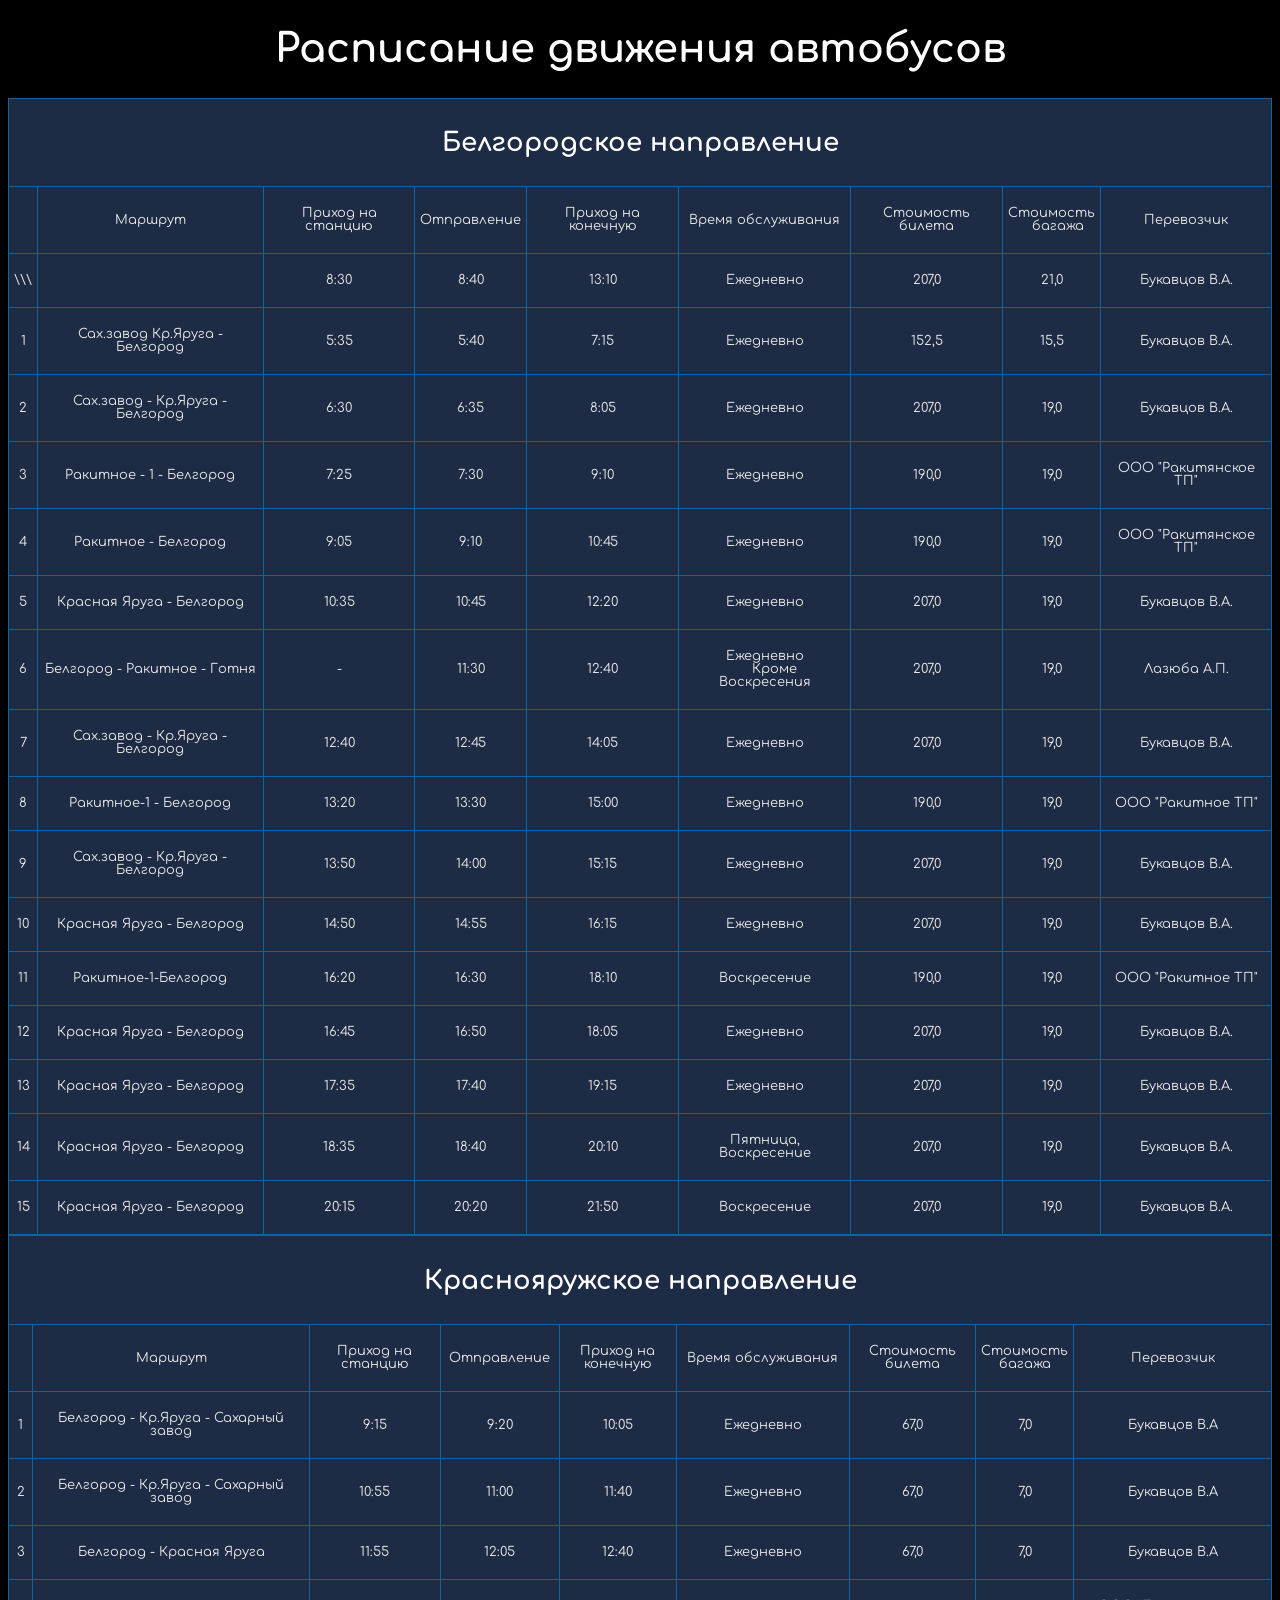
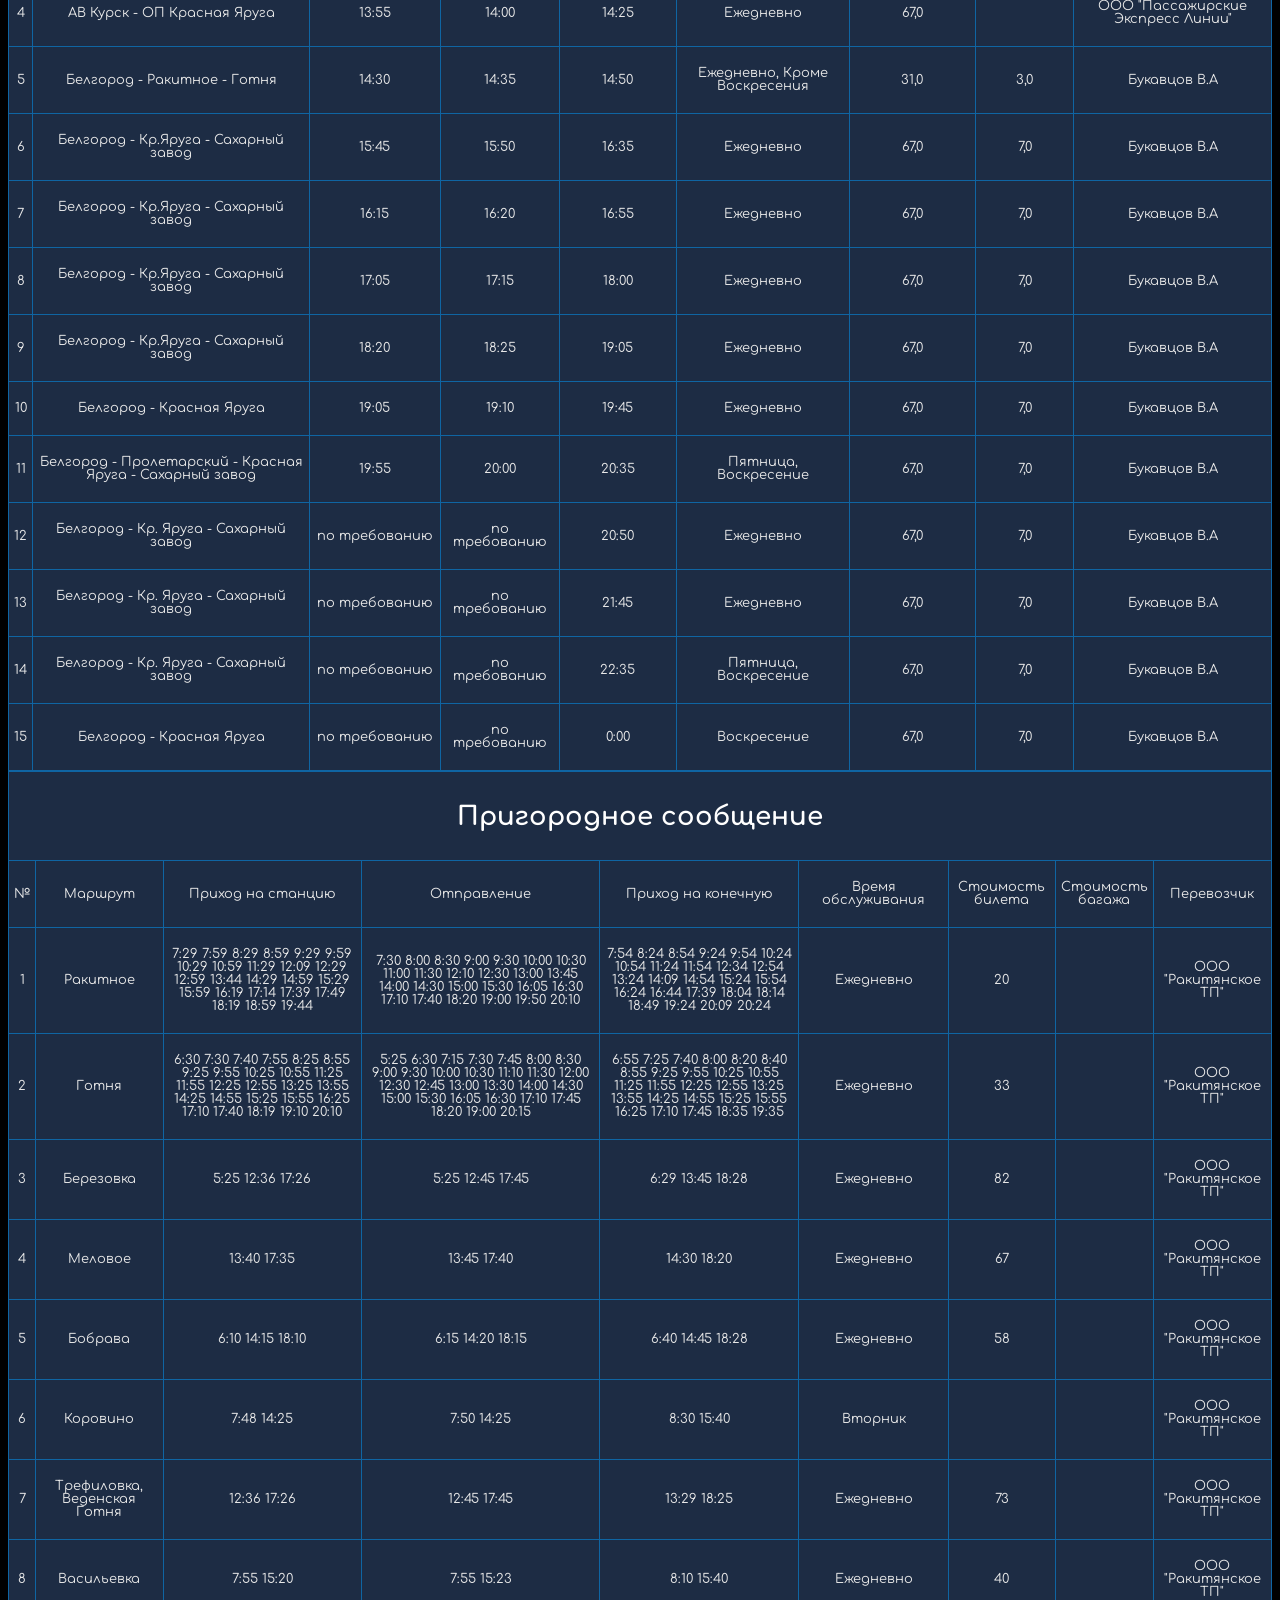
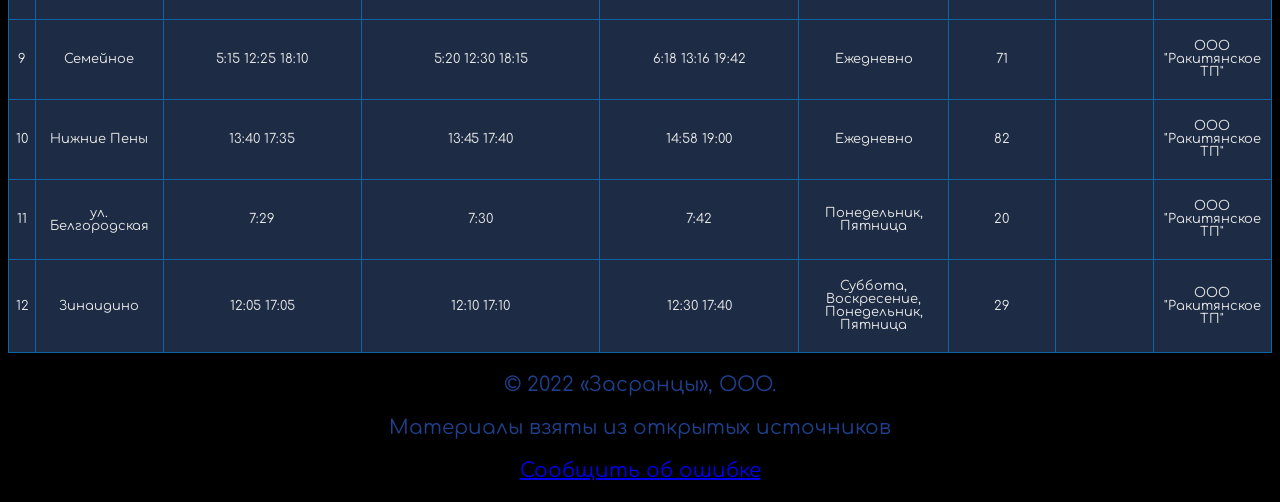
<file: index.html>
<!DOCTYPE HTML>
<html>
 <head>
  <meta charset="utf-8">
  <title>Расписание</title>
    <link rel="preconnect" href="https://fonts.googleapis.com">
    <link rel="preconnect" href="https://fonts.gstatic.com" crossorigin>
    <link href="https://fonts.googleapis.com/css2?family=Comfortaa:wght@300;400;500;600;700&display=swap" rel="stylesheet">
    <link rel="stylesheet" href="css/style.css" type="text/css"/>
 </head>
 <body>
   <caption><h1>Расписание движения автобусов</h1></caption>
   <table class="tablitsa1" style=tablitsa1 border="1" align="center" width="700" height= 700 bgcolor="#1d2c44">
     <tbody>
       <tr>
      <td colspan="9"><h1>Белгородское направление<h1></td>
    </tr>
       <tr>
        <td></td>
        <td>Маршрут</td>
        <td>Приход на станцию</td>
        <td>Отправление</td>
        <td>Приход на конечную</td>
        <td>Время обслуживания</td>
        <td>Стоимость билета</td>
        <td>Стоимость
   багажа</td>
        <td>Перевозчик</td>
      </tr>
      	<tr>
     			<td>\\\</td>
     			<td></td>
     			<td>8:30</td>
     			<td>8:40</td>
     			<td>13:10</td>
     			<td>Ежедневно</td>
     			<td>207,0</td>
     			<td>21,0</td>
     			<td>Букавцов В.А.</td>
     		</tr>
     		<tr>
     			<td>1</td>
     			<td>Сах.завод Кр.Яруга - Белгород</td>
     			<td>5:35</td>
     			<td>5:40</td>
     			<td>7:15</td>
     			<td>Ежедневно</td>
     			<td>152,5</td>
     			<td>15,5</td>
     			<td>Букавцов В.А.</td>
     		</tr>
     		<tr>
     			<td>2</td>
     			<td>Сах.завод - Кр.Яруга - Белгород</td>
     			<td>6:30</td>
     			<td>6:35</td>
     			<td>8:05</td>
     			<td>Ежедневно</td>
     			<td>207,0</td>
     			<td>19,0</td>
     			<td>Букавцов В.А.</td>
     		</tr>
     		<tr>
     			<td>3</td>
     			<td>Ракитное - 1 - Белгород</td>
     			<td>7:25</td>
     			<td>7:30</td>
     			<td>9:10</td>
     			<td>Ежедневно</td>
     			<td>190,0</td>
     			<td>19,0</td>
     			<td>ООО "Ракитянское ТП"</td>
     		</tr>
     		<tr>
     			<td>4</td>
     			<td>Ракитное - Белгород</td>
     			<td>9:05</td>
     			<td>9:10</td>
     			<td>10:45</td>
     			<td>Ежедневно</td>
     			<td>190,0</td>
     			<td>19,0</td>
     			<td>ООО "Ракитянское ТП"</td>
     		</tr>
     		<tr>
     			<td>5</td>
     			<td>Красная Яруга - Белгород</td>
     			<td>10:35</td>
     			<td>10:45</td>
     			<td>12:20</td>
     			<td>Ежедневно</td>
     			<td>207,0</td>
     			<td>19,0</td>
     			<td>Букавцов В.А.</td>
     		</tr>
     		<tr>
     			<td>6</td>
     			<td>Белгород - Ракитное - Готня</td>
     			<td>-</td>
     			<td>11:30</td>
     			<td>12:40</td>
     			<td>Ежедневно
     Кроме Воскресения</td>
     			<td>207,0</td>
     			<td>19,0</td>
     			<td>Лазюба А.П.</td>
     		</tr>
     		<tr>
     			<td>7</td>
     			<td>Сах.завод - Кр.Яруга - Белгород</td>
     			<td>12:40</td>
     			<td>12:45</td>
     			<td>14:05</td>
     			<td>Ежедневно</td>
     			<td>207,0</td>
     			<td>19,0</td>
     			<td>Букавцов В.А.</td>
     		</tr>
     		<tr>
     			<td>8</td>
     			<td>Ракитное-1 - Белгород</td>
     			<td>13:20</td>
     			<td>13:30</td>
     			<td>15:00</td>
     			<td>Ежедневно</td>
     			<td>190,0</td>
     			<td>19,0</td>
     			<td>ООО "Ракитное ТП"</td>
     		</tr>
     		<tr>
     			<td>9</td>
     			<td>Сах.завод - Кр.Яруга - Белгород</td>
     			<td>13:50</td>
     			<td>14:00</td>
     			<td>15:15</td>
     			<td>Ежедневно</td>
     			<td>207,0</td>
     			<td>19,0</td>
     			<td>Букавцов В.А.</td>
     		</tr>
     		<tr>
     			<td>10</td>
     			<td>Красная Яруга - Белгород</td>
     			<td>14:50</td>
     			<td>14:55</td>
     			<td>16:15</td>
     			<td>Ежедневно</td>
     			<td>207,0</td>
     			<td>19,0</td>
     			<td>Букавцов В.А.</td>
     		</tr>
     		<tr>
     			<td>11</td>
     			<td>Ракитное-1-Белгород</td>
     			<td>16:20</td>
     			<td>16:30</td>
     			<td>18:10</td>
     			<td>Воскресение</td>
     			<td>190,0</td>
     			<td>19,0</td>
     			<td>ООО "Ракитное ТП"</td>
     		</tr>
     		<tr>
     			<td>12</td>
     			<td>Красная Яруга - Белгород</td>
     			<td>16:45</td>
     			<td>16:50</td>
     			<td>18:05</td>
     			<td>Ежедневно</td>
     			<td>207,0</td>
     			<td>19,0</td>
     			<td>Букавцов В.А.</td>
     		</tr>
     		<tr>
     			<td>13</td>
     			<td>Красная Яруга - Белгород</td>
     			<td>17:35</td>
     			<td>17:40</td>
     			<td>19:15</td>
     			<td>Ежедневно</td>
     			<td>207,0</td>
     			<td>19,0</td>
     			<td>Букавцов В.А.</td>
     		</tr>
     		<tr>
     			<td>14</td>
     			<td>Красная Яруга - Белгород</td>
     			<td>18:35</td>
     			<td>18:40</td>
     			<td>20:10</td>
     			<td>Пятница, Воскресение</td>
     			<td>207,0</td>
     			<td>19,0</td>
     			<td>Букавцов В.А.</td>
     		</tr>
     		<tr>
     			<td>15</td>
     			<td>Красная Яруга - Белгород</td>
     			<td>20:15</td>
     			<td>20:20</td>
     			<td>21:50</td>
     			<td>Воскресение</td>
     			<td>207,0</td>
     			<td>19,0</td>
     			<td>Букавцов В.А.</td>
     		</tr>
     	</tbody>
     </table>
     <table  class="tablitsa1" style=tablitsa1 border="1" align="center" width="700" height= 700 bgcolor="#1d2c44">
	<tbody>
    <tr>
      <td colspan="9"><h1>Краснояружское направление<h1></td>
    </tr>
    <tr>
     <td></td>
     <td>Маршрут</td>
     <td>Приход на станцию</td>
     <td>Отправление</td>
     <td>Приход на конечную</td>
     <td>Время обслуживания</td>
     <td>Стоимость билета</td>
     <td>Стоимость
багажа</td>
     <td>Перевозчик</td>
   </tr>
    <tr>
			<td>1</td>
			<td>Белгород - Кр.Яруга - Сахарный завод</td>
			<td>9:15</td>
			<td>9:20</td>
			<td>10:05</td>
			<td>Ежедневно</td>
			<td>67,0</td>
			<td>7,0</td>
			<td>Букавцов В.А</td>
		</tr>
		<tr>
			<td>2</td>
			<td>Белгород - Кр.Яруга - Сахарный завод</td>
			<td>10:55</td>
			<td>11:00</td>
			<td>11:40</td>
			<td>Ежедневно</td>
			<td>67,0</td>
			<td>7,0</td>
			<td>Букавцов В.А</td>
		</tr>
		<tr>
			<td>3</td>
			<td>Белгород - Красная Яруга</td>
			<td>11:55</td>
			<td>12:05</td>
			<td>12:40</td>
			<td>Ежедневно</td>
			<td>67,0</td>
			<td>7,0</td>
			<td>Букавцов В.А</td>
		</tr>
		<tr>
			<td>4</td>
			<td>АВ Курск - ОП Красная Яруга</td>
			<td>13:55</td>
			<td>14:00</td>
			<td>14:25</td>
			<td>Ежедневно</td>
			<td>67,0</td>
			<td></td>
			<td>ООО "Пассажирские Экспресс Линии"</td>
		</tr>
		<tr>
			<td>5</td>
			<td>Белгород - Ракитное - Готня</td>
			<td>14:30</td>
			<td>14:35</td>
			<td>14:50</td>
			<td>Ежедневно, Кроме Воскресения</td>
			<td>31,0</td>
			<td>3,0</td>
			<td>Букавцов В.А</td>
		</tr>
		<tr>
			<td>6</td>
			<td>Белгород - Кр.Яруга - Сахарный завод</td>
			<td>15:45</td>
			<td>15:50</td>
			<td>16:35</td>
			<td>Ежедневно</td>
			<td>67,0</td>
			<td>7,0</td>
			<td>Букавцов В.А</td>
		</tr>
		<tr>
			<td>7</td>
			<td>Белгород - Кр.Яруга - Сахарный завод</td>
			<td>16:15</td>
			<td>16:20</td>
			<td>16:55</td>
			<td>Ежедневно</td>
			<td>67,0</td>
			<td>7,0</td>
			<td>Букавцов В.А</td>
		</tr>
		<tr>
			<td>8</td>
			<td>Белгород - Кр.Яруга - Сахарный завод</td>
			<td>17:05</td>
			<td>17:15</td>
			<td>18:00</td>
			<td>Ежедневно</td>
			<td>67,0</td>
			<td>7,0</td>
			<td>Букавцов В.А</td>
		</tr>
		<tr>
			<td>9</td>
			<td>Белгород - Кр.Яруга - Сахарный завод</td>
			<td>18:20</td>
			<td>18:25</td>
			<td>19:05</td>
			<td>Ежедневно</td>
			<td>67,0</td>
			<td>7,0</td>
			<td>Букавцов В.А</td>
		</tr>
		<tr>
			<td>10</td>
			<td>Белгород - Красная Яруга</td>
			<td>19:05</td>
			<td>19:10</td>
			<td>19:45</td>
			<td>Ежедневно</td>
			<td>67,0</td>
			<td>7,0</td>
			<td>Букавцов В.А</td>
		</tr>
		<tr>
			<td>11</td>
			<td>Белгород - Пролетарский - Красная Яруга - Сахарный завод</td>
			<td>19:55</td>
			<td>20:00</td>
			<td>20:35</td>
			<td>Пятница, Воскресение</td>
			<td>67,0</td>
			<td>7,0</td>
			<td>Букавцов В.А</td>
		</tr>
		<tr>
			<td>12</td>
			<td>Белгород - Кр. Яруга - Сахарный завод</td>
			<td>по требованию</td>
			<td>по требованию</td>
			<td>20:50</td>
			<td>Ежедневно</td>
			<td>67,0</td>
			<td>7,0</td>
			<td>Букавцов В.А</td>
		</tr>
		<tr>
			<td>13</td>
			<td>Белгород - Кр. Яруга - Сахарный завод</td>
			<td>по требованию</td>
			<td>по требованию</td>
			<td>21:45</td>
			<td>Ежедневно</td>
			<td>67,0</td>
			<td>7,0</td>
			<td>Букавцов В.А</td>
		</tr>
		<tr>
			<td>14</td>
			<td>Белгород - Кр. Яруга - Сахарный завод</td>
			<td>по требованию</td>
			<td>по требованию</td>
			<td>22:35</td>
			<td>Пятница, Воскресение</td>
			<td>67,0</td>
			<td>7,0</td>
			<td>Букавцов В.А</td>
		</tr>
		<tr>
			<td>15</td>
			<td>Белгород - Красная Яруга</td>
			<td>по требованию</td>
			<td>по требованию</td>
			<td>0:00</td>
			<td>Воскресение</td>
      <td>67,0</td>
			<td>7,0</td>
			<td>Букавцов В.А</td>
		</tr>
	</tbody>
</table>
<!--Пригородное сообщение -->
<table class="tablitsa1" style=tablitsa1 border="1" align="center" width="700" height= 700 bgcolor="#1d2c44">
  <tbody>
    <tr>
      <td colspan="9"><h1>Пригородное сообщение<h1></td>
    </tr>
    <tr>
     <td>№</td>
     <td>Маршрут</td>
     <td>Приход на станцию</td>
     <td>Отправление</td>
     <td>Приход на конечную</td>
     <td>Время обслуживания</td>
     <td>Стоимость билета</td>
     <td>Стоимость
багажа</td>
     <td>Перевозчик</td>
   </tr>
    <tr>
      <td>1</td>
      <td>Ракитное</td>
      <td>7:29 7:59 8:29 8:59 9:29 9:59 10:29 10:59 11:29 12:09 12:29 12:59 13:44 14:29 14:59 15:29 15:59 16:19 17:14 17:39 17:49 18:19 18:59 19:44</td>
      <td>7:30 8:00 8:30 9:00 9:30 10:00 10:30 11:00 11:30 12:10 12:30 13:00 13:45 14:00 14:30 15:00 15:30 16:05 16:30 17:10 17:40 18:20 19:00 19:50 20:10</td>
      <td>7:54 8:24 8:54 9:24 9:54 10:24 10:54 11:24 11:54 12:34 12:54 13:24 14:09 14:54 15:24 15:54 16:24 16:44 17:39 18:04 18:14 18:49 19:24 20:09 20:24</td>
      <td>Ежедневно</td>
      <td>20</td>
      <td></td>
      <td>ООО "Ракитянское ТП"</td>
    </tr>
    <tr>
      <td>2</td>
      <td>Готня</td>
      <td>6:30 7:30 7:40 7:55 8:25 8:55 9:25 9:55 10:25 10:55 11:25 11:55 12:25 12:55 13:25 13:55 14:25 14:55 15:25 15:55 16:25 17:10 17:40 18:19 19:10 20:10</td>
      <td>5:25 6:30 7:15 7:30 7:45 8:00 8:30 9:00 9:30 10:00 10:30 11:10 11:30 12:00 12:30 12:45 13:00 13:30 14:00 14:30 15:00 15:30 16:05 16:30 17:10 17:45 18:20 19:00 20:15</td>
      <td>6:55 7:25 7:40 8:00 8:20 8:40 8:55 9:25 9:55 10:25 10:55 11:25 11:55 12:25 12:55 13:25 13:55 14:25 14:55 15:25 15:55 16:25 17:10 17:45 18:35 19:35</td>
      <td>Ежедневно</td>
      <td>33</td>
      <td></td>
      <td>ООО "Ракитянское ТП"</td>
    </tr>
    <tr>
      <td>3</td>
      <td>Березовка</td>
      <td>5:25 12:36 17:26</td>
      <td>5:25 12:45 17:45</td>
      <td>6:29 13:45 18:28</td>
      <td>Ежедневно</td>
      <td>82</td>
      <td></td>
      <td>ООО "Ракитянское ТП"</td>
    </tr>
    <tr>
      <td>4</td>
      <td>Меловое</td>
      <td>13:40 17:35</td>
      <td>13:45 17:40</td>
      <td>14:30 18:20</td>
      <td>Ежедневно</td>
      <td>67</td>
      <td></td>
      <td>ООО "Ракитянское ТП"</td>
    </tr>
    <tr>
      <td>5</td>
      <td>Бобрава</td>
      <td>6:10 14:15 18:10</td>
      <td>6:15 14:20 18:15</td>
      <td>6:40 14:45 18:28</td>
      <td>Ежедневно</td>
      <td>58</td>
      <td></td>
      <td>ООО "Ракитянское ТП"</td>
    </tr>
    <tr>
      <td>6</td>
      <td>Коровино</td>
      <td>7:48 14:25</td>
      <td>7:50 14:25</td>
      <td>8:30 15:40</td>
      <td>Вторник</td>
      <td></td>
      <td></td>
      <td>ООО "Ракитянское ТП"</td>
    </tr>
    <tr>
      <td>7</td>
      <td>Трефиловка, Веденская Готня</td>
      <td>12:36 17:26</td>
      <td>12:45 17:45</td>
      <td>13:29 18:25</td>
      <td>Ежедневно</td>
      <td>73</td>
      <td></td>
      <td>ООО "Ракитянское ТП"</td>
    </tr>
    <tr>
      <td>8</td>
      <td>Васильевка</td>
      <td>7:55 15:20</td>
      <td>7:55 15:23</td>
      <td>8:10 15:40</td>
      <td>Ежедневно</td>
      <td>40</td>
      <td></td>
      <td>ООО "Ракитянское ТП"</td>
    </tr>
    <tr>
      <td>9</td>
      <td>Семейное</td>
      <td>5:15 12:25 18:10</td>
      <td>5:20 12:30 18:15</td>
      <td>6:18 13:16 19:42</td>
      <td>Ежедневно</td>
      <td>71</td>
      <td></td>
      <td>ООО "Ракитянское ТП"</td>
    </tr>
    <tr>
      <td>10</td>
      <td>Нижние Пены</td>
      <td>13:40 17:35</td>
      <td>13:45 17:40</td>
      <td>14:58 19:00</td>
      <td>Ежедневно</td>
      <td>82</td>
      <td></td>
      <td>ООО "Ракитянское ТП"</td>
    </tr>
    <tr>
      <td>11</td>
      <td>ул. Белгородская</td>
      <td>7:29</td>
      <td>7:30</td>
      <td>7:42</td>
      <td>Понедельник, Пятница</td>
      <td>20</td>
      <td></td>
      <td>ООО "Ракитянское ТП"</td>
    </tr>
    <tr>
      <td>12</td>
      <td>Зинаидино</td>
      <td>12:05 17:05</td>
      <td>12:10 17:10</td>
      <td>12:30 17:40</td>
      <td>Суббота, Воскресение, Понедельник, Пятница</td>
      <td>29</td>
      <td></td>
      <td>ООО "Ракитянское ТП"</td>
    </tr>
  </tbody>
</table>
  <p>© 2022 «Засранцы», ООО.</p>
    <p>Материалы взяты из открытых источников</p>
<p><a href="https://t.me/deshofor">Сообщить об ошибке</a></p>
 </body>
</html>
</file>
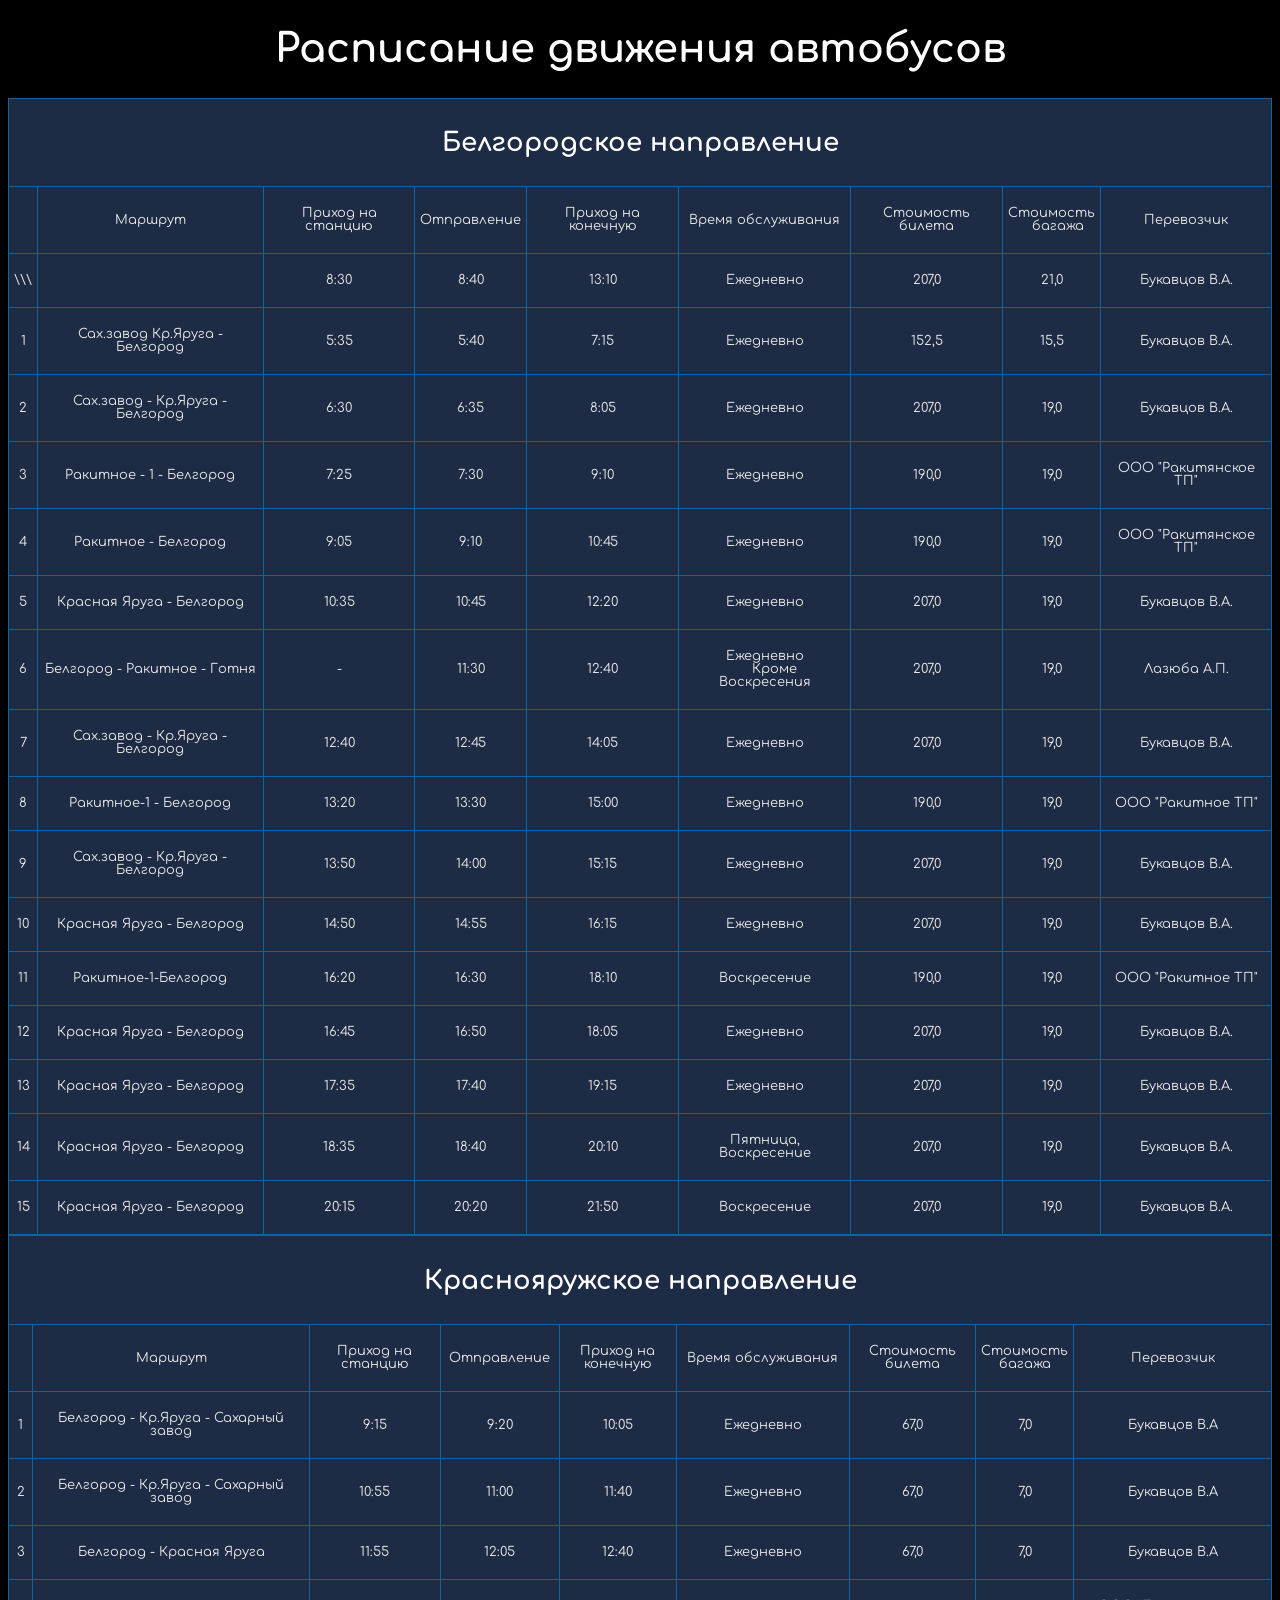
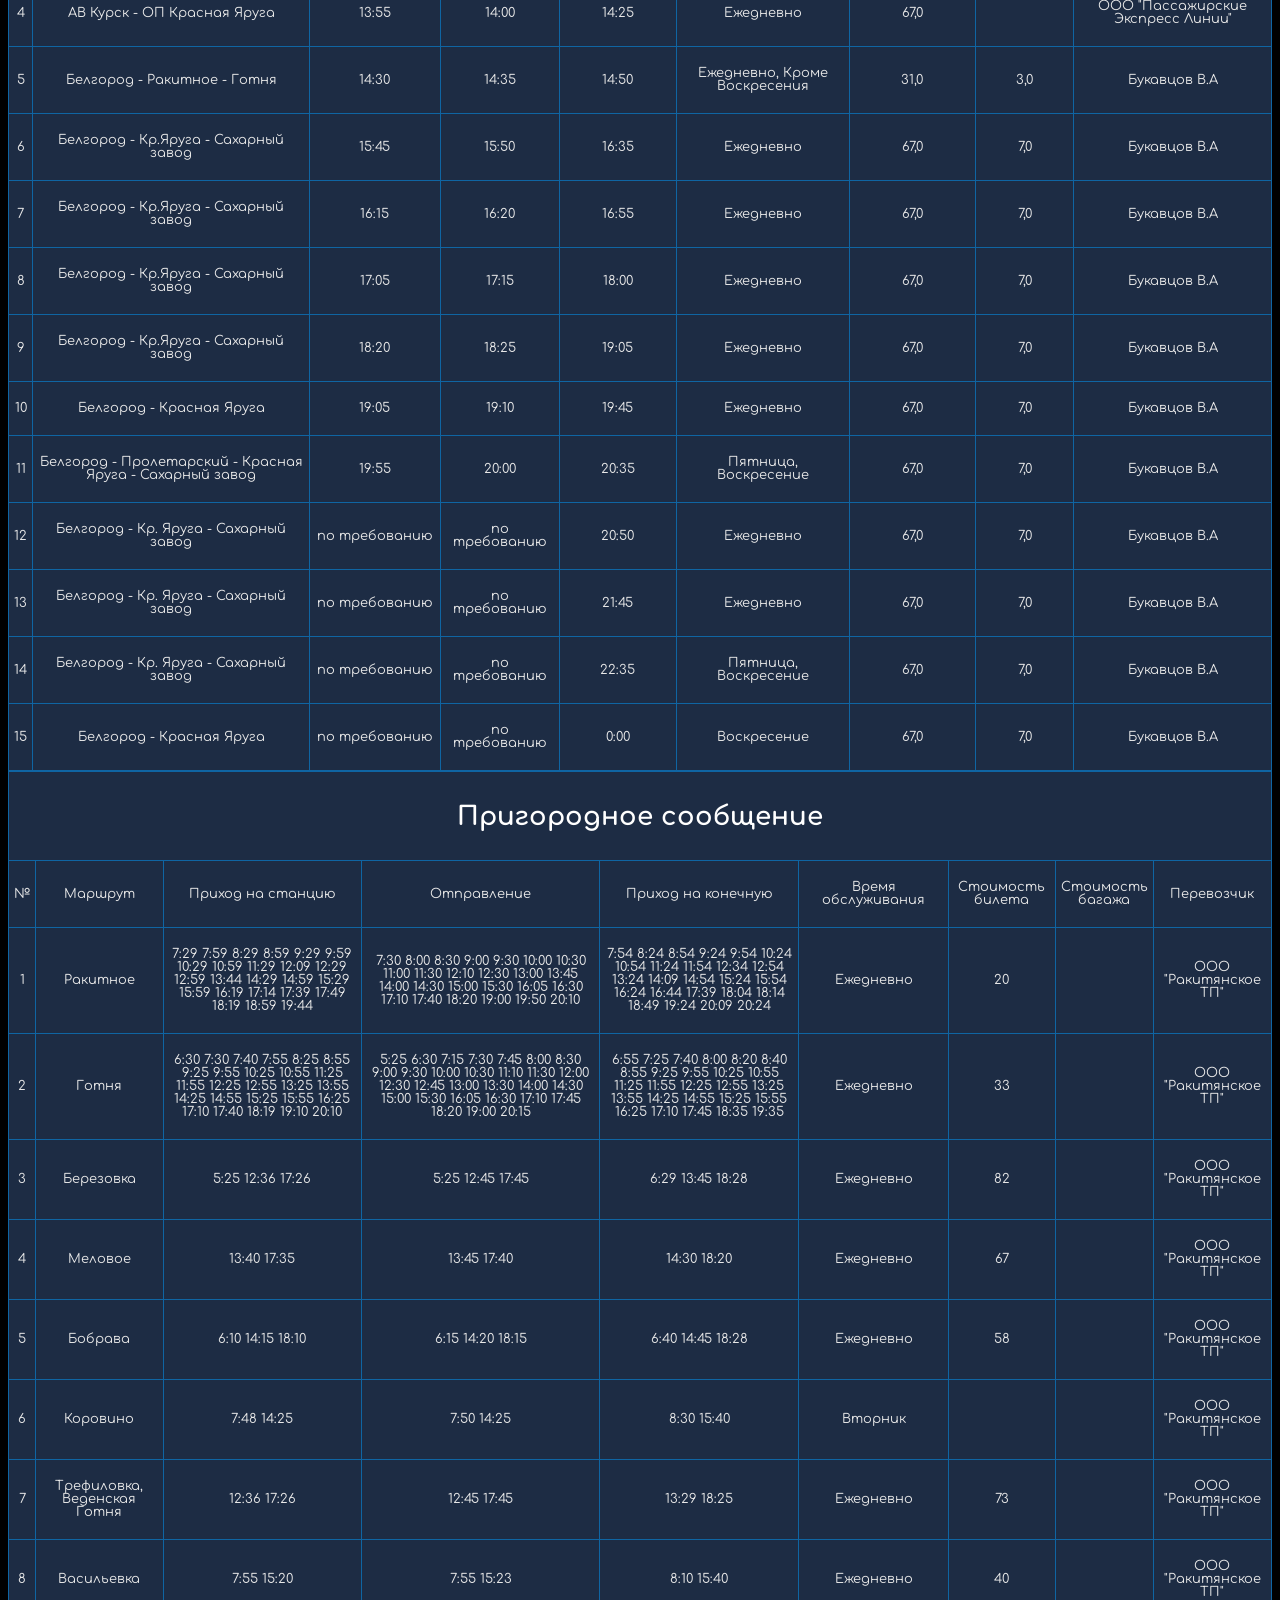
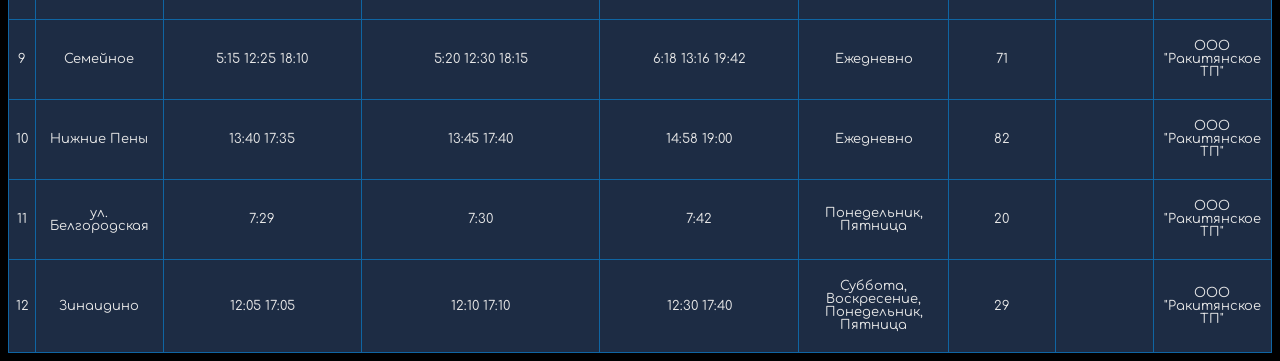
<file: avtobus.html>
<!DOCTYPE HTML>
<html>
 <head>
  <meta charset="utf-8">
  <title> <h1>Расписание бусов</title>
    <link rel="preconnect" href="https://fonts.googleapis.com">
    <link rel="preconnect" href="https://fonts.gstatic.com" crossorigin>
    <link href="https://fonts.googleapis.com/css2?family=Comfortaa:wght@300;400;500;600;700&display=swap" rel="stylesheet">
    <link rel="stylesheet" href="css/style.css" type="text/css"/>
 </head>
 <body>
   <caption><h1>Расписание движения автобусов</h1></caption>
   <table class="tablitsa1" style=tablitsa1 border="1" align="center" width="700" height= 700 bgcolor="#1d2c44">
     <tbody>
       <tr>
      <td colspan="9"><h1>Белгородское направление<h1></td>
    </tr>
       <tr>
        <td></td>
        <td>Маршрут</td>
        <td>Приход на станцию</td>
        <td>Отправление</td>
        <td>Приход на конечную</td>
        <td>Время обслуживания</td>
        <td>Стоимость билета</td>
        <td>Стоимость
   багажа</td>
        <td>Перевозчик</td>
      </tr>
      	<tr>
     			<td>\\\</td>
     			<td></td>
     			<td>8:30</td>
     			<td>8:40</td>
     			<td>13:10</td>
     			<td>Ежедневно</td>
     			<td>207,0</td>
     			<td>21,0</td>
     			<td>Букавцов В.А.</td>
     		</tr>
     		<tr>
     			<td>1</td>
     			<td>Сах.завод Кр.Яруга - Белгород</td>
     			<td>5:35</td>
     			<td>5:40</td>
     			<td>7:15</td>
     			<td>Ежедневно</td>
     			<td>152,5</td>
     			<td>15,5</td>
     			<td>Букавцов В.А.</td>
     		</tr>
     		<tr>
     			<td>2</td>
     			<td>Сах.завод - Кр.Яруга - Белгород</td>
     			<td>6:30</td>
     			<td>6:35</td>
     			<td>8:05</td>
     			<td>Ежедневно</td>
     			<td>207,0</td>
     			<td>19,0</td>
     			<td>Букавцов В.А.</td>
     		</tr>
     		<tr>
     			<td>3</td>
     			<td>Ракитное - 1 - Белгород</td>
     			<td>7:25</td>
     			<td>7:30</td>
     			<td>9:10</td>
     			<td>Ежедневно</td>
     			<td>190,0</td>
     			<td>19,0</td>
     			<td>ООО "Ракитянское ТП"</td>
     		</tr>
     		<tr>
     			<td>4</td>
     			<td>Ракитное - Белгород</td>
     			<td>9:05</td>
     			<td>9:10</td>
     			<td>10:45</td>
     			<td>Ежедневно</td>
     			<td>190,0</td>
     			<td>19,0</td>
     			<td>ООО "Ракитянское ТП"</td>
     		</tr>
     		<tr>
     			<td>5</td>
     			<td>Красная Яруга - Белгород</td>
     			<td>10:35</td>
     			<td>10:45</td>
     			<td>12:20</td>
     			<td>Ежедневно</td>
     			<td>207,0</td>
     			<td>19,0</td>
     			<td>Букавцов В.А.</td>
     		</tr>
     		<tr>
     			<td>6</td>
     			<td>Белгород - Ракитное - Готня</td>
     			<td>-</td>
     			<td>11:30</td>
     			<td>12:40</td>
     			<td>Ежедневно
     Кроме Воскресения</td>
     			<td>207,0</td>
     			<td>19,0</td>
     			<td>Лазюба А.П.</td>
     		</tr>
     		<tr>
     			<td>7</td>
     			<td>Сах.завод - Кр.Яруга - Белгород</td>
     			<td>12:40</td>
     			<td>12:45</td>
     			<td>14:05</td>
     			<td>Ежедневно</td>
     			<td>207,0</td>
     			<td>19,0</td>
     			<td>Букавцов В.А.</td>
     		</tr>
     		<tr>
     			<td>8</td>
     			<td>Ракитное-1 - Белгород</td>
     			<td>13:20</td>
     			<td>13:30</td>
     			<td>15:00</td>
     			<td>Ежедневно</td>
     			<td>190,0</td>
     			<td>19,0</td>
     			<td>ООО "Ракитное ТП"</td>
     		</tr>
     		<tr>
     			<td>9</td>
     			<td>Сах.завод - Кр.Яруга - Белгород</td>
     			<td>13:50</td>
     			<td>14:00</td>
     			<td>15:15</td>
     			<td>Ежедневно</td>
     			<td>207,0</td>
     			<td>19,0</td>
     			<td>Букавцов В.А.</td>
     		</tr>
     		<tr>
     			<td>10</td>
     			<td>Красная Яруга - Белгород</td>
     			<td>14:50</td>
     			<td>14:55</td>
     			<td>16:15</td>
     			<td>Ежедневно</td>
     			<td>207,0</td>
     			<td>19,0</td>
     			<td>Букавцов В.А.</td>
     		</tr>
     		<tr>
     			<td>11</td>
     			<td>Ракитное-1-Белгород</td>
     			<td>16:20</td>
     			<td>16:30</td>
     			<td>18:10</td>
     			<td>Воскресение</td>
     			<td>190,0</td>
     			<td>19,0</td>
     			<td>ООО "Ракитное ТП"</td>
     		</tr>
     		<tr>
     			<td>12</td>
     			<td>Красная Яруга - Белгород</td>
     			<td>16:45</td>
     			<td>16:50</td>
     			<td>18:05</td>
     			<td>Ежедневно</td>
     			<td>207,0</td>
     			<td>19,0</td>
     			<td>Букавцов В.А.</td>
     		</tr>
     		<tr>
     			<td>13</td>
     			<td>Красная Яруга - Белгород</td>
     			<td>17:35</td>
     			<td>17:40</td>
     			<td>19:15</td>
     			<td>Ежедневно</td>
     			<td>207,0</td>
     			<td>19,0</td>
     			<td>Букавцов В.А.</td>
     		</tr>
     		<tr>
     			<td>14</td>
     			<td>Красная Яруга - Белгород</td>
     			<td>18:35</td>
     			<td>18:40</td>
     			<td>20:10</td>
     			<td>Пятница, Воскресение</td>
     			<td>207,0</td>
     			<td>19,0</td>
     			<td>Букавцов В.А.</td>
     		</tr>
     		<tr>
     			<td>15</td>
     			<td>Красная Яруга - Белгород</td>
     			<td>20:15</td>
     			<td>20:20</td>
     			<td>21:50</td>
     			<td>Воскресение</td>
     			<td>207,0</td>
     			<td>19,0</td>
     			<td>Букавцов В.А.</td>
     		</tr>
     	</tbody>
     </table>
     <table  class="tablitsa1" style=tablitsa1 border="1" align="center" width="700" height= 700 bgcolor="#1d2c44">
	<tbody>
    <tr>
      <td colspan="9"><h1>Краснояружское направление<h1></td>
    </tr>
    <tr>
     <td></td>
     <td>Маршрут</td>
     <td>Приход на станцию</td>
     <td>Отправление</td>
     <td>Приход на конечную</td>
     <td>Время обслуживания</td>
     <td>Стоимость билета</td>
     <td>Стоимость
багажа</td>
     <td>Перевозчик</td>
   </tr>
    <tr>
			<td>1</td>
			<td>Белгород - Кр.Яруга - Сахарный завод</td>
			<td>9:15</td>
			<td>9:20</td>
			<td>10:05</td>
			<td>Ежедневно</td>
			<td>67,0</td>
			<td>7,0</td>
			<td>Букавцов В.А</td>
		</tr>
		<tr>
			<td>2</td>
			<td>Белгород - Кр.Яруга - Сахарный завод</td>
			<td>10:55</td>
			<td>11:00</td>
			<td>11:40</td>
			<td>Ежедневно</td>
			<td>67,0</td>
			<td>7,0</td>
			<td>Букавцов В.А</td>
		</tr>
		<tr>
			<td>3</td>
			<td>Белгород - Красная Яруга</td>
			<td>11:55</td>
			<td>12:05</td>
			<td>12:40</td>
			<td>Ежедневно</td>
			<td>67,0</td>
			<td>7,0</td>
			<td>Букавцов В.А</td>
		</tr>
		<tr>
			<td>4</td>
			<td>АВ Курск - ОП Красная Яруга</td>
			<td>13:55</td>
			<td>14:00</td>
			<td>14:25</td>
			<td>Ежедневно</td>
			<td>67,0</td>
			<td></td>
			<td>ООО "Пассажирские Экспресс Линии"</td>
		</tr>
		<tr>
			<td>5</td>
			<td>Белгород - Ракитное - Готня</td>
			<td>14:30</td>
			<td>14:35</td>
			<td>14:50</td>
			<td>Ежедневно, Кроме Воскресения</td>
			<td>31,0</td>
			<td>3,0</td>
			<td>Букавцов В.А</td>
		</tr>
		<tr>
			<td>6</td>
			<td>Белгород - Кр.Яруга - Сахарный завод</td>
			<td>15:45</td>
			<td>15:50</td>
			<td>16:35</td>
			<td>Ежедневно</td>
			<td>67,0</td>
			<td>7,0</td>
			<td>Букавцов В.А</td>
		</tr>
		<tr>
			<td>7</td>
			<td>Белгород - Кр.Яруга - Сахарный завод</td>
			<td>16:15</td>
			<td>16:20</td>
			<td>16:55</td>
			<td>Ежедневно</td>
			<td>67,0</td>
			<td>7,0</td>
			<td>Букавцов В.А</td>
		</tr>
		<tr>
			<td>8</td>
			<td>Белгород - Кр.Яруга - Сахарный завод</td>
			<td>17:05</td>
			<td>17:15</td>
			<td>18:00</td>
			<td>Ежедневно</td>
			<td>67,0</td>
			<td>7,0</td>
			<td>Букавцов В.А</td>
		</tr>
		<tr>
			<td>9</td>
			<td>Белгород - Кр.Яруга - Сахарный завод</td>
			<td>18:20</td>
			<td>18:25</td>
			<td>19:05</td>
			<td>Ежедневно</td>
			<td>67,0</td>
			<td>7,0</td>
			<td>Букавцов В.А</td>
		</tr>
		<tr>
			<td>10</td>
			<td>Белгород - Красная Яруга</td>
			<td>19:05</td>
			<td>19:10</td>
			<td>19:45</td>
			<td>Ежедневно</td>
			<td>67,0</td>
			<td>7,0</td>
			<td>Букавцов В.А</td>
		</tr>
		<tr>
			<td>11</td>
			<td>Белгород - Пролетарский - Красная Яруга - Сахарный завод</td>
			<td>19:55</td>
			<td>20:00</td>
			<td>20:35</td>
			<td>Пятница, Воскресение</td>
			<td>67,0</td>
			<td>7,0</td>
			<td>Букавцов В.А</td>
		</tr>
		<tr>
			<td>12</td>
			<td>Белгород - Кр. Яруга - Сахарный завод</td>
			<td>по требованию</td>
			<td>по требованию</td>
			<td>20:50</td>
			<td>Ежедневно</td>
			<td>67,0</td>
			<td>7,0</td>
			<td>Букавцов В.А</td>
		</tr>
		<tr>
			<td>13</td>
			<td>Белгород - Кр. Яруга - Сахарный завод</td>
			<td>по требованию</td>
			<td>по требованию</td>
			<td>21:45</td>
			<td>Ежедневно</td>
			<td>67,0</td>
			<td>7,0</td>
			<td>Букавцов В.А</td>
		</tr>
		<tr>
			<td>14</td>
			<td>Белгород - Кр. Яруга - Сахарный завод</td>
			<td>по требованию</td>
			<td>по требованию</td>
			<td>22:35</td>
			<td>Пятница, Воскресение</td>
			<td>67,0</td>
			<td>7,0</td>
			<td>Букавцов В.А</td>
		</tr>
		<tr>
			<td>15</td>
			<td>Белгород - Красная Яруга</td>
			<td>по требованию</td>
			<td>по требованию</td>
			<td>0:00</td>
			<td>Воскресение</td>
      <td>67,0</td>
			<td>7,0</td>
			<td>Букавцов В.А</td>
		</tr>
	</tbody>
</table>
<!--Пригородное сообщение -->
<table class="tablitsa1" style=tablitsa1 border="1" align="center" width="700" height= 700 bgcolor="#1d2c44">
  <tbody>
    <tr>
      <td colspan="9"><h1>Пригородное сообщение<h1></td>
    </tr>
    <tr>
     <td>№</td>
     <td>Маршрут</td>
     <td>Приход на станцию</td>
     <td>Отправление</td>
     <td>Приход на конечную</td>
     <td>Время обслуживания</td>
     <td>Стоимость билета</td>
     <td>Стоимость
багажа</td>
     <td>Перевозчик</td>
   </tr>
    <tr>
      <td>1</td>
      <td>Ракитное</td>
      <td>7:29 7:59 8:29 8:59 9:29 9:59 10:29 10:59 11:29 12:09 12:29 12:59 13:44 14:29 14:59 15:29 15:59 16:19 17:14 17:39 17:49 18:19 18:59 19:44</td>
      <td>7:30 8:00 8:30 9:00 9:30 10:00 10:30 11:00 11:30 12:10 12:30 13:00 13:45 14:00 14:30 15:00 15:30 16:05 16:30 17:10 17:40 18:20 19:00 19:50 20:10</td>
      <td>7:54 8:24 8:54 9:24 9:54 10:24 10:54 11:24 11:54 12:34 12:54 13:24 14:09 14:54 15:24 15:54 16:24 16:44 17:39 18:04 18:14 18:49 19:24 20:09 20:24</td>
      <td>Ежедневно</td>
      <td>20</td>
      <td></td>
      <td>ООО "Ракитянское ТП"</td>
    </tr>
    <tr>
      <td>2</td>
      <td>Готня</td>
      <td>6:30 7:30 7:40 7:55 8:25 8:55 9:25 9:55 10:25 10:55 11:25 11:55 12:25 12:55 13:25 13:55 14:25 14:55 15:25 15:55 16:25 17:10 17:40 18:19 19:10 20:10</td>
      <td>5:25 6:30 7:15 7:30 7:45 8:00 8:30 9:00 9:30 10:00 10:30 11:10 11:30 12:00 12:30 12:45 13:00 13:30 14:00 14:30 15:00 15:30 16:05 16:30 17:10 17:45 18:20 19:00 20:15</td>
      <td>6:55 7:25 7:40 8:00 8:20 8:40 8:55 9:25 9:55 10:25 10:55 11:25 11:55 12:25 12:55 13:25 13:55 14:25 14:55 15:25 15:55 16:25 17:10 17:45 18:35 19:35</td>
      <td>Ежедневно</td>
      <td>33</td>
      <td></td>
      <td>ООО "Ракитянское ТП"</td>
    </tr>
    <tr>
      <td>3</td>
      <td>Березовка</td>
      <td>5:25 12:36 17:26</td>
      <td>5:25 12:45 17:45</td>
      <td>6:29 13:45 18:28</td>
      <td>Ежедневно</td>
      <td>82</td>
      <td></td>
      <td>ООО "Ракитянское ТП"</td>
    </tr>
    <tr>
      <td>4</td>
      <td>Меловое</td>
      <td>13:40 17:35</td>
      <td>13:45 17:40</td>
      <td>14:30 18:20</td>
      <td>Ежедневно</td>
      <td>67</td>
      <td></td>
      <td>ООО "Ракитянское ТП"</td>
    </tr>
    <tr>
      <td>5</td>
      <td>Бобрава</td>
      <td>6:10 14:15 18:10</td>
      <td>6:15 14:20 18:15</td>
      <td>6:40 14:45 18:28</td>
      <td>Ежедневно</td>
      <td>58</td>
      <td></td>
      <td>ООО "Ракитянское ТП"</td>
    </tr>
    <tr>
      <td>6</td>
      <td>Коровино</td>
      <td>7:48 14:25</td>
      <td>7:50 14:25</td>
      <td>8:30 15:40</td>
      <td>Вторник</td>
      <td></td>
      <td></td>
      <td>ООО "Ракитянское ТП"</td>
    </tr>
    <tr>
      <td>7</td>
      <td>Трефиловка, Веденская Готня</td>
      <td>12:36 17:26</td>
      <td>12:45 17:45</td>
      <td>13:29 18:25</td>
      <td>Ежедневно</td>
      <td>73</td>
      <td></td>
      <td>ООО "Ракитянское ТП"</td>
    </tr>
    <tr>
      <td>8</td>
      <td>Васильевка</td>
      <td>7:55 15:20</td>
      <td>7:55 15:23</td>
      <td>8:10 15:40</td>
      <td>Ежедневно</td>
      <td>40</td>
      <td></td>
      <td>ООО "Ракитянское ТП"</td>
    </tr>
    <tr>
      <td>9</td>
      <td>Семейное</td>
      <td>5:15 12:25 18:10</td>
      <td>5:20 12:30 18:15</td>
      <td>6:18 13:16 19:42</td>
      <td>Ежедневно</td>
      <td>71</td>
      <td></td>
      <td>ООО "Ракитянское ТП"</td>
    </tr>
    <tr>
      <td>10</td>
      <td>Нижние Пены</td>
      <td>13:40 17:35</td>
      <td>13:45 17:40</td>
      <td>14:58 19:00</td>
      <td>Ежедневно</td>
      <td>82</td>
      <td></td>
      <td>ООО "Ракитянское ТП"</td>
    </tr>
    <tr>
      <td>11</td>
      <td>ул. Белгородская</td>
      <td>7:29</td>
      <td>7:30</td>
      <td>7:42</td>
      <td>Понедельник, Пятница</td>
      <td>20</td>
      <td></td>
      <td>ООО "Ракитянское ТП"</td>
    </tr>
    <tr>
      <td>12</td>
      <td>Зинаидино</td>
      <td>12:05 17:05</td>
      <td>12:10 17:10</td>
      <td>12:30 17:40</td>
      <td>Суббота, Воскресение, Понедельник, Пятница</td>
      <td>29</td>
      <td></td>
      <td>ООО "Ракитянское ТП"</td>
    </tr>
  </tbody>
</table>
 </body>
</html>
</file>
<file: css/style.css>
body {
  background-color: black;
  font-family: 'Comfortaa', cursive;
  font-size: 20px;
  color: #1e408e;
  text-align: center;
}

h1 {
  color: white;
  text-align: center;
}

table.zagolovok{text-decoration: none;border-collapse:collapse;width:70%;height:10%;text-align:center;}
table.zagolovok th{font-weight:normal;font-size:14px; color:#ffffff;background-color:#0f65a3;}
table.zagolovok td{font-size:13px;color:#e8e8e8;}
table.zagolovok td,table.zagolovok th{white-space:pre-wrap;padding:10px 5px;line-height:10px;vertical-align: middle;border: 1px solid #0f65a3;}

table.tablitsa1{text-decoration: none;border-collapse:collapse;width:100%;text-align:center;}
table.tablitsa1 th{font-weight:normal;font-size:14px; color:#ffffff;background-color:#0f65a3;}
table.tablitsa1 td{font-size:13px;color:#e8e8e8;}
table.tablitsa1 td,table.tablitsa1 th{white-space:pre-wrap;padding:20px 5px;line-height:13px;vertical-align: middle;border: 1px solid #0f65a3;}
table.tablitsa1 tr:hover{background-color:#f9fafb}
table.tablitsa1 tr:hover td{color:#354251;cursor:default;}

}
</file>
